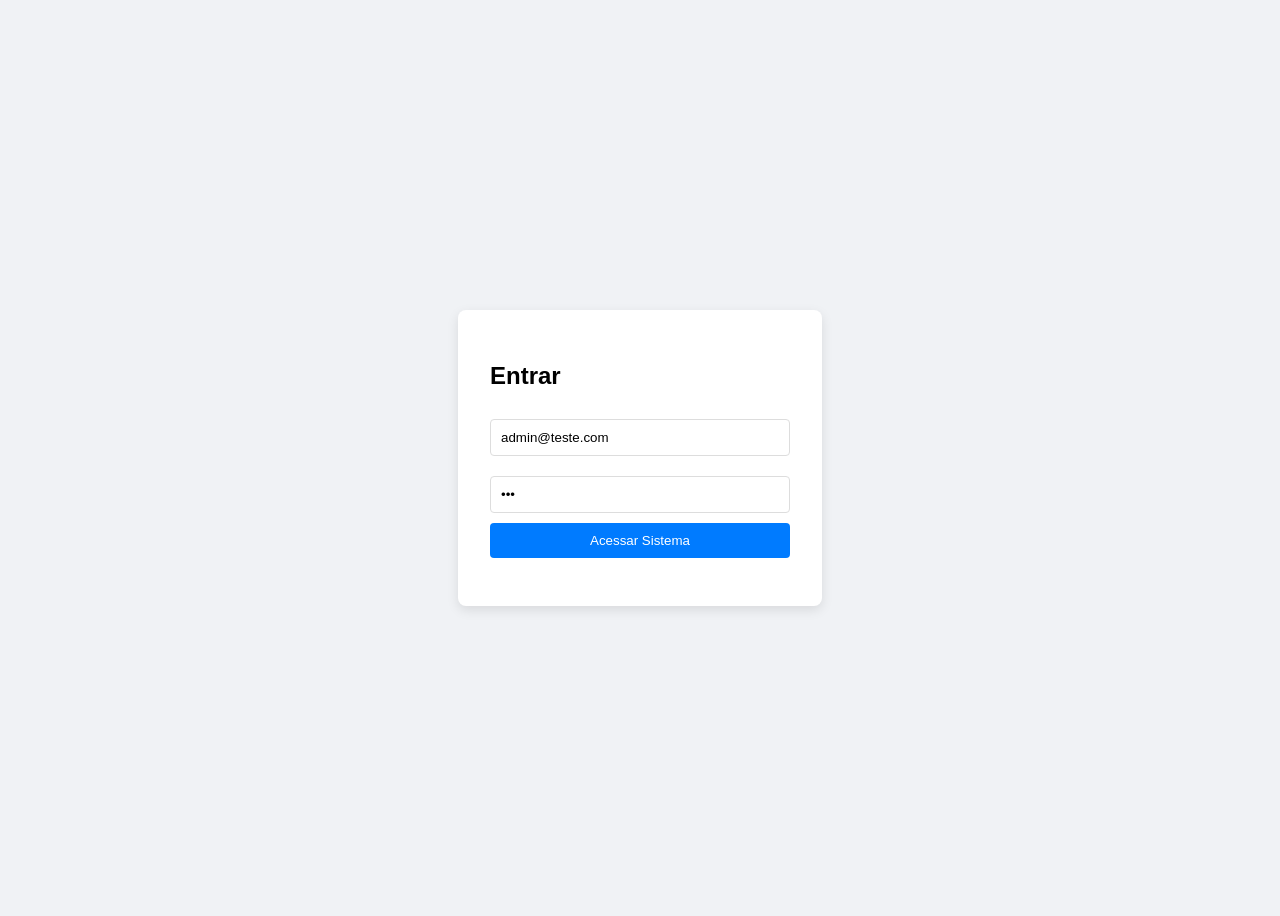
<file: SistemaGestaoAPI/wwwroot/index.html>
<!DOCTYPE html>
<html lang="pt-br">
<head>
    <meta charset="UTF-8">
    <title>Login - Sistema de Gestão</title>
    <style>
        body { font-family: sans-serif; display: flex; justify-content: center; align-items: center; height: 100vh; background: #f0f2f5; }
        .login-card { background: white; padding: 2rem; border-radius: 8px; box-shadow: 0 4px 12px rgba(0,0,0,0.1); width: 300px; }
        input { width: 100%; padding: 10px; margin: 10px 0; border: 1px solid #ddd; border-radius: 4px; box-sizing: border-box; }
        button { width: 100%; padding: 10px; background: #007bff; color: white; border: none; border-radius: 4px; cursor: pointer; }
        button:hover { background: #0056b3; }
    </style>
</head>
<body>
    <div class="login-card">
        <h2>Entrar</h2>
        <input type="email" id="email" placeholder="E-mail" value="admin@teste.com">
        <input type="password" id="senha" placeholder="Senha" value="123">
        <button onclick="fazerLogin()">Acessar Sistema</button>
        <p id="mensagem"></p>
    </div>

    <script>
        async function fazerLogin() {
            const email = document.getElementById('email').value;
            const senha = document.getElementById('senha').value;

            const resposta = await fetch('/api/Usuarios/login', {
                method: 'POST',
                headers: { 'Content-Type': 'application/json' },
                body: JSON.stringify({ email, senha })
            });

            if (resposta.ok) {
                const dados = await resposta.json();
                window.location.href = "dashboard.html";
                // No próximo passo, vamos redirecionar para o painel de estoque!
            } else {
                document.getElementById('mensagem').innerText = "Erro ao entrar!";
            }
        }
    </script>
</body>
</html>
</file>
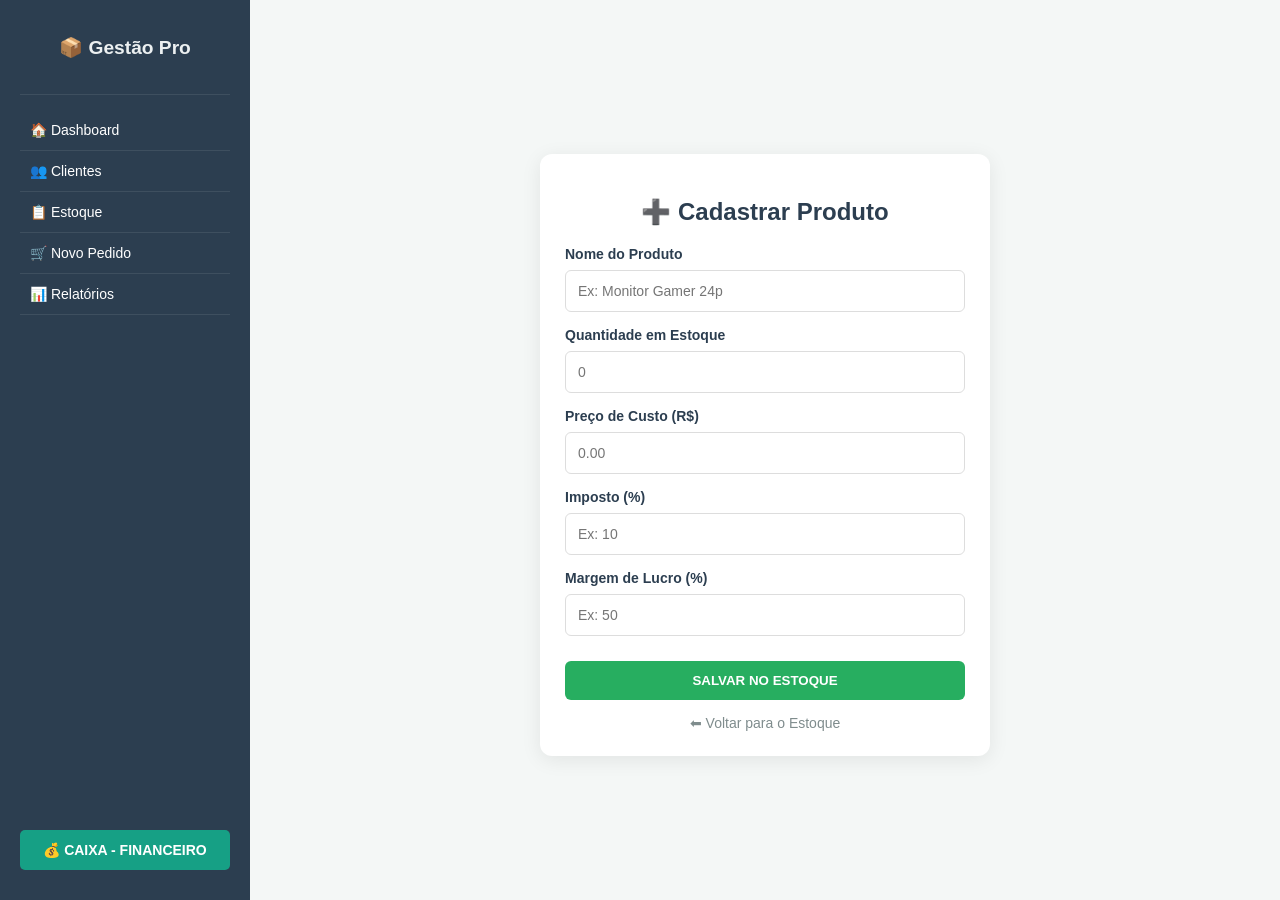
<file: SistemaGestaoAPI/wwwroot/cadastro.html>
<!DOCTYPE html>
<html lang="pt-br">
<head>
    <meta charset="UTF-8">
    <title>Novo Produto - Gestão Pro</title>
    <link rel="stylesheet" href="css/EstiloGeral.css?v=1.1">
</head>
<body>

<div class="sidebar">
    <h2>📦 Gestão Pro</h2>
    <hr>
    <a href="dashboard.html">🏠 Dashboard</a>
    <a href="clientes.html">👥 Clientes</a>
    <a href="estoque.html">📋 Estoque</a>
    <a href="pedido.html">🛒 Novo Pedido</a>
    <a href="relatorios.html">📊 Relatórios</a>   
    <a href="financeiro.html" class="botao-final">💰 CAIXA - FINANCEIRO</a>
</div>

<div class="content" style="justify-content: center; align-items: center; min-height: 100vh;">
    <div class="card-formulario" style="max-width: 450px;">
        <h2 style="text-align: center; color: #2c3e50; margin-bottom: 20px;">➕ Cadastrar Produto</h2>
        
        <div class="form-group">
            <label>Nome do Produto</label>
            <input type="text" id="nome" placeholder="Ex: Monitor Gamer 24p">
        </div>
        
        <div class="form-group">
            <label>Quantidade em Estoque</label>
            <input type="number" id="estoque" placeholder="0">
        </div>
        
        <div class="form-group">
            <label>Preço de Custo (R$)</label>
            <input type="number" id="custo" step="0.01" placeholder="0.00">
        </div>
        
        <div class="form-group">
            <label>Imposto (%)</label>
            <input type="number" id="imposto" step="0.1" placeholder="Ex: 10">
        </div>
        
        <div class="form-group">
            <label>Margem de Lucro (%)</label>
            <input type="number" id="margem" step="0.1" placeholder="Ex: 50">
        </div>
        
        <button class="btn-sucesso" style="width: 100%; margin-top: 10px;" onclick="enviarParaApi()">
            SALVAR NO ESTOQUE
        </button>
        
        <a href="estoque.html" style="display: block; text-align: center; margin-top: 15px; color: #7f8c8d; text-decoration: none; font-size: 14px;">
            ⬅ Voltar para o Estoque
        </a>
    </div>
</div>

<script src="js/cadastro_produto.js"></script>

</body>
</html>
</file>
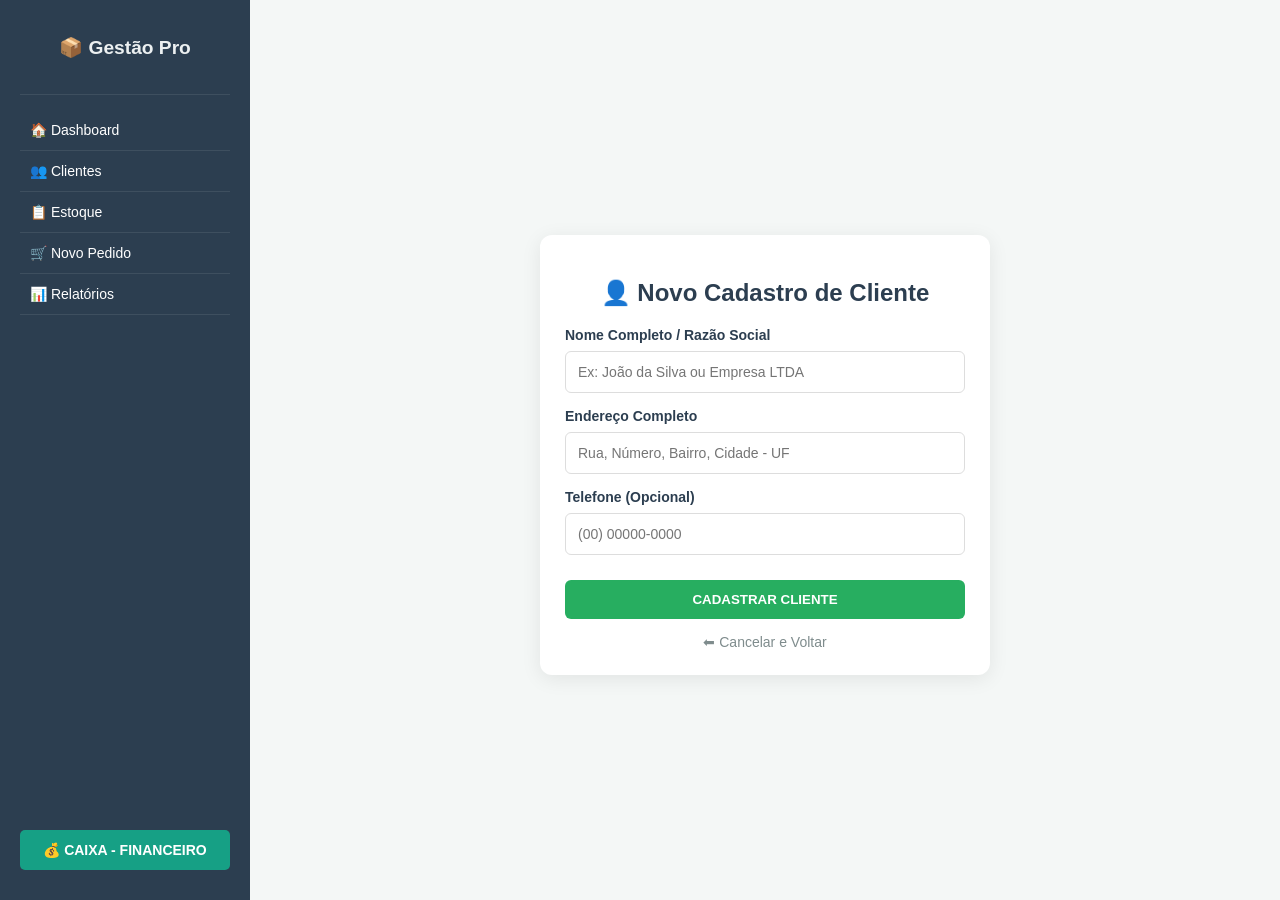
<file: SistemaGestaoAPI/wwwroot/cadastro_cliente.html>
<!DOCTYPE html>
<html lang="pt-br">
<head>
    <meta charset="UTF-8">
    <title>Cadastrar Cliente - Gestão Pro</title>
    <link rel="stylesheet" href="css/EstiloGeral.css?v=1.0">
</head>
<body>

<div class="sidebar">
    <h2>📦 Gestão Pro</h2>
    <hr>
    <a href="dashboard.html">🏠 Dashboard</a>
    <a href="clientes.html">👥 Clientes</a>
    <a href="estoque.html">📋 Estoque</a>
    <a href="pedido.html">🛒 Novo Pedido</a>
    <a href="relatorios.html">📊 Relatórios</a>    
    <a href="financeiro.html" class="botao-final">💰 CAIXA - FINANCEIRO</a> 
</div>

    <div class="content centralizar-item">
        <div class="card-formulario" style="max-width: 450px;">
        <h2 style="text-align: center; color: #2c3e50; margin-bottom: 20px;">👤 Novo Cadastro de Cliente</h2>
        
        <div class="form-group">
            <label>Nome Completo / Razão Social</label>
            <input type="text" id="nomeCliente" placeholder="Ex: João da Silva ou Empresa LTDA">
        </div>
        
        <div class="form-group">
            <label>Endereço Completo</label>
            <input type="text" id="enderecoCliente" placeholder="Rua, Número, Bairro, Cidade - UF">
        </div>
        
        <div class="form-group">
            <label>Telefone (Opcional)</label>
            <input type="text" id="telefoneCliente" placeholder="(00) 00000-0000">
        </div>

        <button class="btn-sucesso" style="width: 100%; margin-top: 10px;" onclick="salvarCliente()">
            CADASTRAR CLIENTE
        </button>
        
        <a href="clientes.html" style="display: block; text-align: center; margin-top: 15px; color: #7f8c8d; text-decoration: none; font-size: 14px;">
            ⬅ Cancelar e Voltar
        </a>
    </div>
</div>

<script src="js/cadastro_cliente.js"></script>

</body>
</html>
</file>
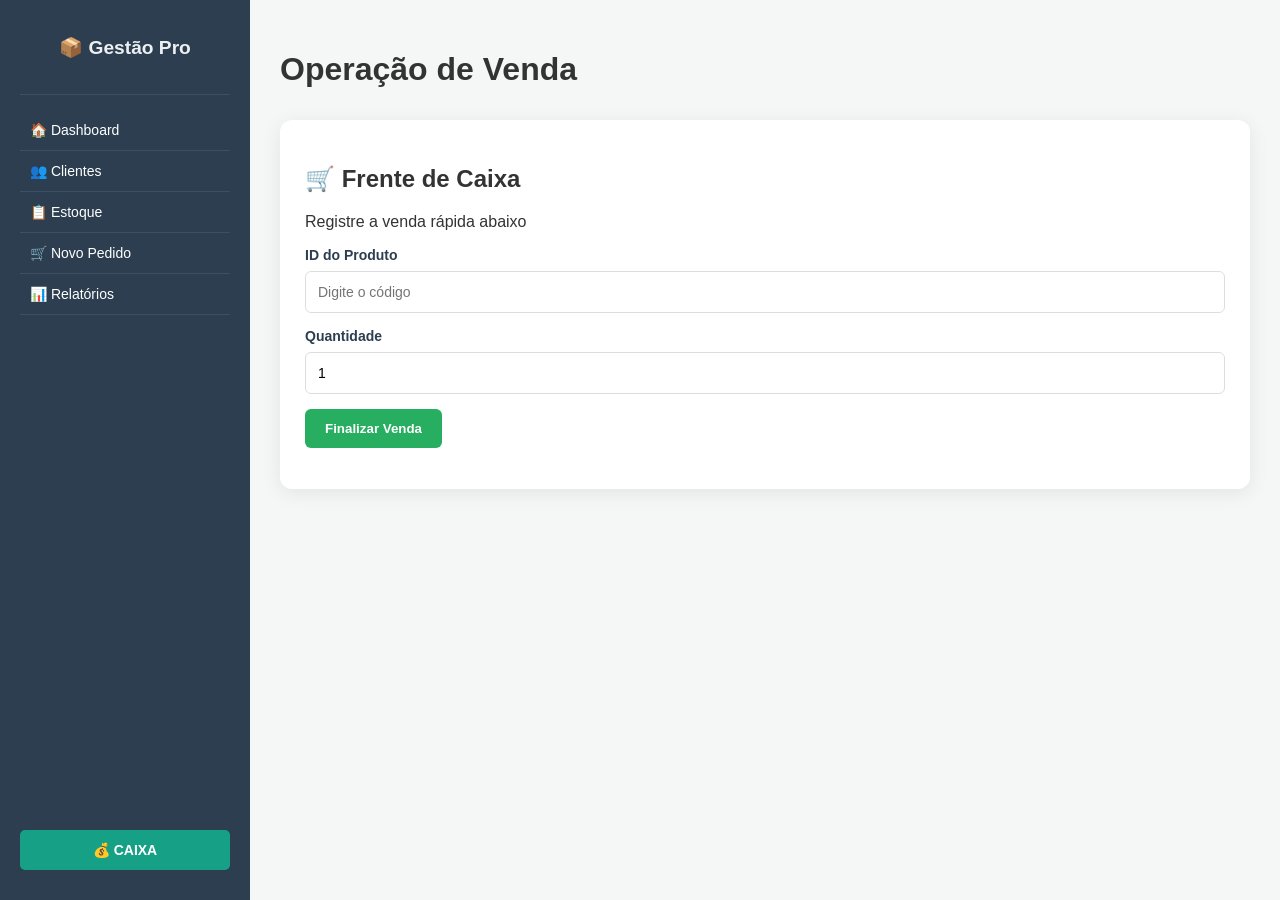
<file: SistemaGestaoAPI/wwwroot/caixa.html>
<!DOCTYPE html>
<html lang="pt-br">
<head>
    <meta charset="UTF-8">
    <title>Caixa - Gestão Pro</title>
    <link rel="stylesheet" href="css/EstiloGeral.css">
</head>
<body>

<div class="sidebar">
    <div class="logo-container">
        <h2>📦 Gestão Pro</h2>
    </div>
    <hr>
    <nav>
        <a href="dashboard.html">🏠 Dashboard</a>
        <a href="clientes.html">👥 Clientes</a>
        <a href="estoque.html">📋 Estoque</a>
        <a href="pedido.html">🛒 Novo Pedido</a>
        <a href="relatorios.html">📊 Relatórios</a>
    </nav>
    
    <a href="financeiro.html" class="botao-final">💰 CAIXA</a> 
</div>

<div class="content">
    <div class="header-pagina">
        <h1>Operação de Venda</h1>
    </div>

    <div class="container-central">
        <div class="card-formulario">
            <h2>🛒 Frente de Caixa</h2>
            <p class="subtitulo">Registre a venda rápida abaixo</p>
            
            <div class="form-group">
                <label for="produtoId">ID do Produto</label>
                <input type="number" id="produtoId" placeholder="Digite o código">
            </div>

            <div class="form-group">
                <label for="quantidade">Quantidade</label>
                <input type="number" id="quantidade" value="1">
            </div>
            
            <button class="btn-sucesso" onclick="realizarVenda()">Finalizar Venda</button>
            
            <p id="mensagem"></p>
        </div>
    </div>
</div>

<script src="js/caixa.js"></script>

</body>
</html>
</file>
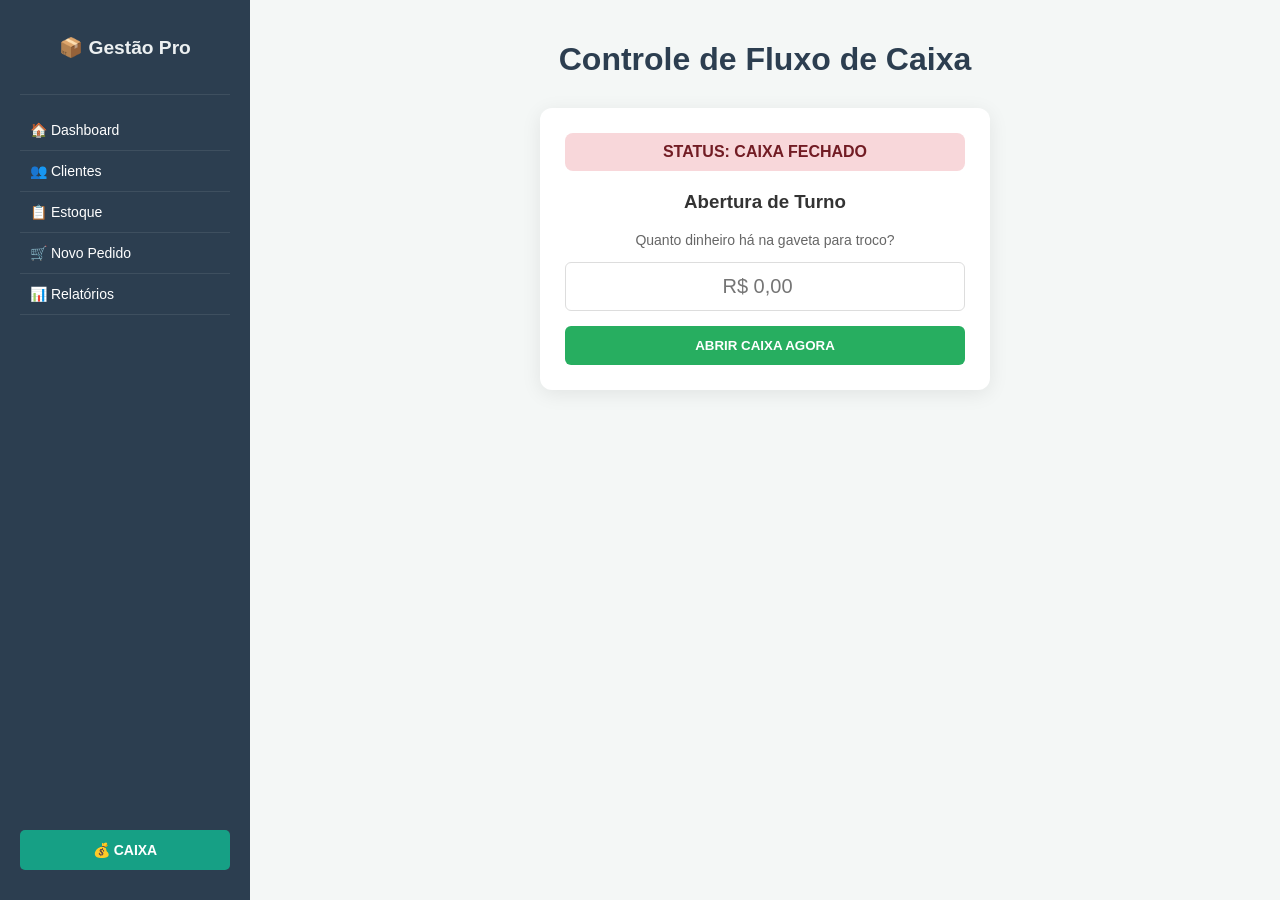
<file: SistemaGestaoAPI/wwwroot/financeiro.html>
<!DOCTYPE html>
<html lang="pt-br">
<head>
    <meta charset="UTF-8">
    <title>Financeiro - Gestão Pro</title>
    <link rel="stylesheet" href="css/EstiloGeral.css">
</head>
<body>

<div class="sidebar">
    <h2>📦 Gestão Pro</h2>
    <hr>
    <a href="dashboard.html">🏠 Dashboard</a>
    <a href="clientes.html">👥 Clientes</a>
    <a href="estoque.html">📋 Estoque</a>
    <a href="pedido.html">🛒 Novo Pedido</a>
    <a href="relatorios.html">📊 Relatórios</a>
    
    <a href="financeiro.html" class="botao-final">💰 CAIXA</a> 
</div>

<div class="content alinhamento-topo">
    <h1 style="color: #2c3e50; margin-bottom: 20px;">Controle de Fluxo de Caixa</h1>
    
    <div id="caixaContainer" class="card-formulario" style="max-width: 450px; text-align: center;">
        </div>
</div>

<script src="js/financeiro.js"></script>

</body>
</html>
</file>
<file: SistemaGestaoAPI/wwwroot/css/EstiloGeral.css>
/* --- CONFIGURAÇÕES GERAIS --- */
body { 
    font-family: 'Segoe UI', Tahoma, Geneva, Verdana, sans-serif; 
    margin: 0; 
    display: flex; 
    background: #f4f7f6; 
    color: #333;
    min-height: 100vh;
}

/* --- SIDEBAR (BARRA LATERAL FIXA) --- */
.sidebar { 
    width: 250px; 
    height: 100vh; 
    background: #2c3e50; 
    color: white; 
    padding: 20px; 
    position: fixed; 
    display: flex; /* Essencial para o botão ir para o fim */
    flex-direction: column; 
    box-sizing: border-box; 
    z-index: 1000;
}
.sidebar h2 { text-align: center; font-size: 1.2rem; margin-bottom: 20px; color: #ecf0f1; }
.sidebar hr { border: 0; border-top: 1px solid #3e4f5f; margin: 15px 0; }
.sidebar a { 
    color: white; 
    text-decoration: none; 
    display: block; 
    padding: 12px 10px; 
    border-bottom: 1px solid #3e4f5f; 
    transition: 0.3s; 
    font-size: 14px;
}
.sidebar a:hover { background: #34495e; padding-left: 15px; }

/* BOTÃO CAIXA (Sempre no final da sidebar) */
.botao-final { 
    margin-top: auto !important; /* Empurra o botão para o rodapé da sidebar */
    background: #16a085 !important; 
    color: white !important; 
    border-radius: 5px; 
    font-weight: bold; 
    text-align: center; 
    padding: 12px;
    margin-bottom: 10px;
    border-bottom: none !important;
}
.btn-finalizar {
    background: #27ae60;
    color: white;
    border: none;
    padding: 12px 25px;
    border-radius: 6px;
    font-size: 15px;
    font-weight: bold;
    cursor: pointer;
    transition: 0.3s;
}

.btn-finalizar:hover {
    background: #219150;
}

/* --- ÁREA DE CONTEÚDO --- */
.content { 
    margin-left: 250px; 
    padding: 30px; 
    width: calc(100% - 250px); 
    box-sizing: border-box; 
    display: flex;
    flex-direction: column;
}

/* CLASSE PARA CENTRALIZAR (Use em: Cadastro e Financeiro) */
.centralizar-item {
    display: flex;
    flex-direction: column;
    justify-content: center;
    align-items: center;
    flex: 1; /* Isso faz ocupar o espaço entre a sidebar e o fim da tela */
    min-height: 80vh;
}

/* --- CABEÇALHOS --- */
.header-acoes, .header-estoque {
    display: flex;
    justify-content: space-between;
    align-items: center;
    margin-bottom: 25px;
    width: 100%;
}

/* --- BOTÕES PADRONIZADOS --- */
.btn-novo {
    background: #3498db;
    color: white;
    padding: 10px 20px;
    border-radius: 5px;
    text-decoration: none;
    font-weight: bold;
}
.btn-novo:hover { background-color: #2980b9 !important; }

.btn-sucesso {
    background-color: #27ae60 !important;
    color: white !important;
    border: none !important;
    padding: 12px 20px;
    border-radius: 6px;
    font-weight: bold;
    cursor: pointer;
    transition: 0.3s;
}
.btn-sucesso:hover { background-color: #219150 !important; }

button.btn-excluir, .btn-perigo {
    background-color: #ff4d4d !important;
    color: white !important;
    border: none;
    padding: 8px 15px;
    border-radius: 5px;
    cursor: pointer;
    font-weight: bold;
    font-size: 12px;
    transition: 0.3s;
}
button.btn-excluir:hover { background-color: #ff3333 !important; }

/* --- CARTÕES (CARDS) --- */
.card-tabela, .card-formulario {
    background: white;
    padding: 25px;
    border-radius: 12px;
    box-shadow: 0 4px 20px rgba(0, 0, 0, 0.08);
    margin-top: 10px;
    width: 100%;
    box-sizing: border-box;
}

/* --- FORMULÁRIOS --- */
.form-group { margin-bottom: 15px; text-align: left; }
.form-group label { display: block; font-weight: bold; margin-bottom: 8px; color: #2c3e50; font-size: 14px; }
.form-group input, .form-group select { 
    width: 100%; 
    padding: 12px; 
    border: 1px solid #ddd; 
    border-radius: 6px; 
    box-sizing: border-box;
    font-size: 14px;
}

/* --- TABELAS --- */
table { width: 100%; border-collapse: collapse; }
th { 
    background: #34495e; 
    color: white; 
    padding: 15px; 
    text-align: left; 
    font-size: 0.85rem;
    text-transform: uppercase;
}
td { 
    padding: 12px 15px; 
    border-bottom: 1px solid #eee; 
    font-size: 14px;
}
tbody tr:hover { background: #f9f9f9; }

/* --- UTILITÁRIOS (STATUS) --- */
.status-caixa {
    padding: 10px;
    border-radius: 8px;
    font-weight: bold;
    text-align: center;
    margin-bottom: 20px;
}
/* Nova classe apenas para o Financeiro subir o conteúdo */
.alinhamento-topo {
    display: flex;
    flex-direction: column;
    align-items: center;    /* Mantém centralizado de lado */
    justify-content: flex-start; /* Joga para o topo */
    padding-top: 20px;      /* Espaço para não grudar no teto */
    flex: 1;
}
.status-aberto { background: #d4edda; color: #155724; }
.status-fechado { background: #f8d7da; color: #721c24; }
</file>
